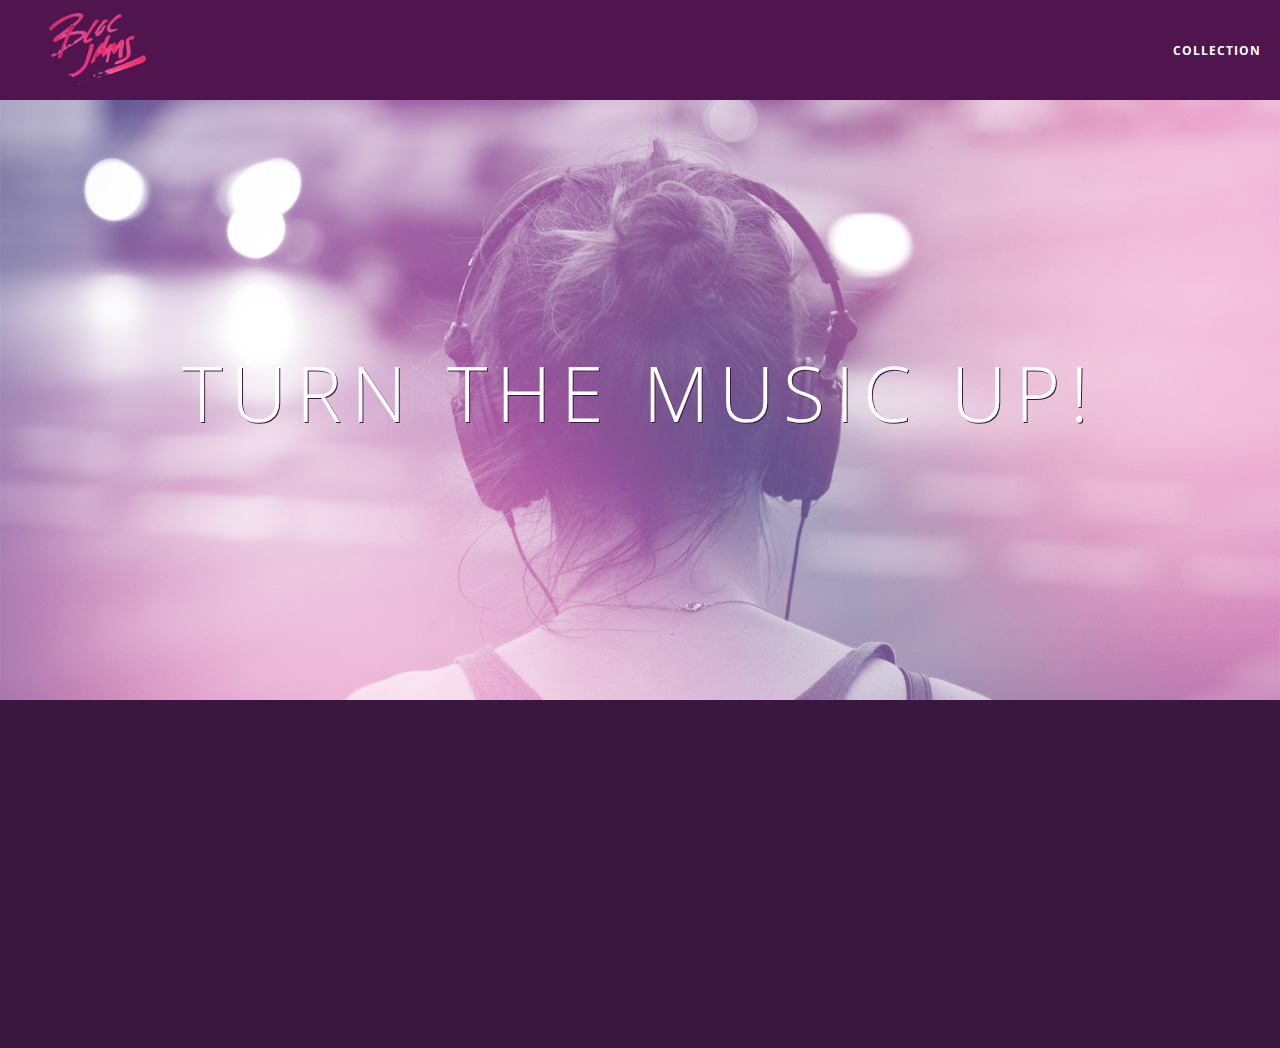
<file: index.html>
<!DOCTYPE html>
 <html>
     <head>
         <title>Bloc Jams</title>
         <meta name="viewport" content="width=device-width, initial-scale=1">
         <link rel="stylesheet" type="text/css" href="http://fonts.googleapis.com/css?family=Open+Sans:400,800,600,700,300">
         <link rel="stylesheet" type="text/css" href="http://code.ionicframework.com/ionicons/2.0.1/css/ionicons.min.css">
         <link rel="stylesheet" type="text/css" href="styles/normalize.css">
         <link rel="stylesheet" type="text/css" href="styles/main.css">
         <link rel="stylesheet" type="text/css" href="styles/landing.css">
     </head>
     <body class="landing">
         <nav class="navbar"> <!-- nav bar -->
             <a href="index.html" class="logo">
                 <img src="assets/images/bloc_jams_logo.png" alt="bloc jams logo">
             </a>
             <div class="links-container">
                 <a href="collection.html" class="navbar-link">collection</a>
             </div>
         </nav>

         <section class="hero-content"> <!-- hero content -->
             <h1 class="hero-title">Turn the music up!</h1>
         </section>
        
         <div class=clearfix>
         <section class="selling-points container"> <!-- selling points -->
             <div class="point column third">
                 <span class="ion-music-note"></span>
                 <h5 class="point-title">Choose your music</h5>
                 <p class="point-description">The world is full of music; why should you have to listen to music that someone else chose?</p>
             </div>
             <div class="point column third">
                 <span class="ion-radio-waves"></span>
                 <h5 class="point-title">Unlimited, streaming, ad-free</h5>
                 <p class="point-description">No arbitrary limits. No distractions.</p>
             </div>
             <div class="point column third">
                 <span class="ion-iphone"></span>
                 <h5 class="point-title">Mobile enabled</h5>
                 <p class="point-description">Listen to your music on the go. This streaming service is available on all mobile platforms.</p>
             </div>
         </section>
         </div>
         <script src="https://code.jquery.com/jquery-2.1.3.min.js"></script>         
         <script src="scripts/utilities.js"></script>
         <script src="scripts/landing.js"></script>
     </body>
 </html>
</file>
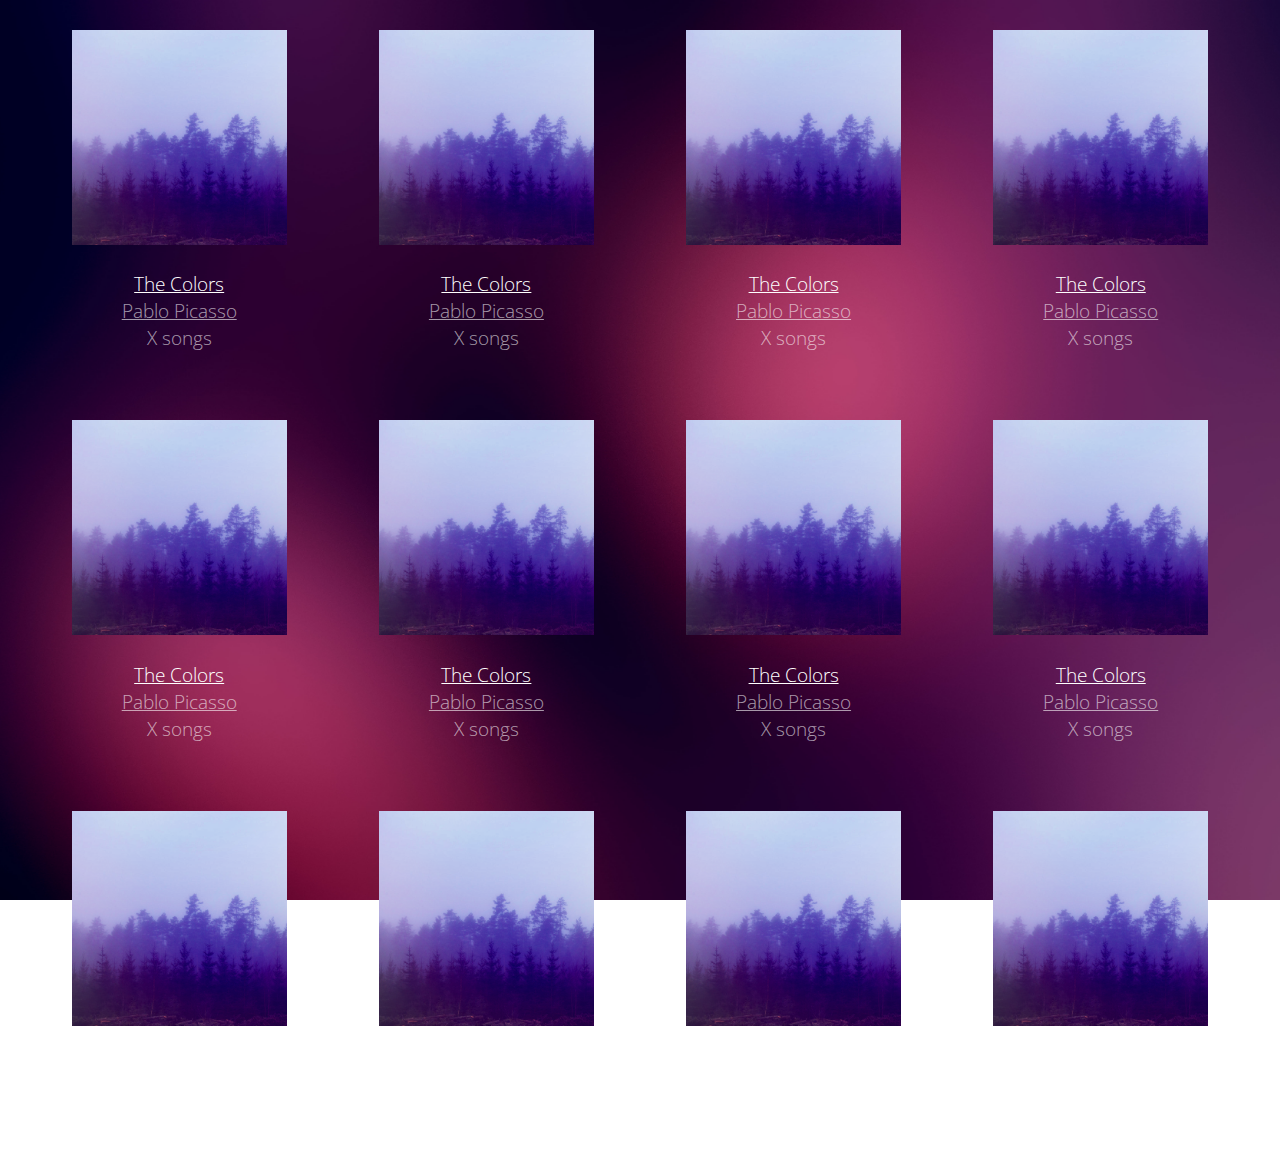
<file: collection.html>
<!DOCTYPE html>
<html>
    <head>
        <title>Bloc Jams</title>
        <meta name="viewport" content="width=device-width, initial-scale=1">
        <link rel="stylesheet" type="text/css" href="http://fonts.googleapis.com/css?family=Open+Sans:400,800,600,700,300">
        <link rel="stylesheet" type="text/css" href="http://code.ionicframework.com/ionicons/2.0.1/css/ionicons.min.css">
        <link rel="stylesheet" type="text/css" href="styles/normalize.css">
        <link rel="stylesheet" type="text/css" href="styles/main.css">
        <link rel="stylesheet" type="text/css" href="styles/collection.css">
    </head>
    <body class="collection">
        <section class="album-covers container clearfix">
        </section>
    <script src="https://code.jquery.com/jquery-2.1.3.min.js"></script>
    <script src="scripts/collection.js"></script>
    </body>
 </html>
</file>
<file: styles/main.css>
*, *:before, *:after {
    -moz-box-sizing: border-box;
    -webkit-box-sizing: border-box;
    box-sizing: border-box;
}

html {
     height: 100%; /* makes sure our HTML takes up 100% of the browser window */
     font-size: 100%;
 }
 
 body {
     font-family: 'Open Sans'; /* sets our font to the "Open Sans" typeface */
     color: white;             /* sets the text color to white */
     min-height: 100%;         /* says the height of the body must be, at minimum, 100% of the window */
 }
 
 
 .navbar {
     position: relative;
     padding: 0.5rem;
     background-color: rgba(101,18,95,0.5);
     z-index: 1;
 }
 
 .navbar .logo {
     position: relative; /* positioning will be explained in a resource */
     left: 2rem;
     cursor: pointer;  /* produces the finger-pointer icon when you hover over the logo */
 }
 
 .navbar .links-container {
     display: table;
     position: absolute;
     top: 0;
     right: 0;
     height: 100px;
     color: white;
     text-decoration: none;
 }
 
 .links-container .navbar-link {
     display: table-cell;
     position: relative;
     height: 100%;
     padding-left: 1rem;
     padding-right: 1rem;
     /* #4 */
     vertical-align: middle;
     color: white;
     font-size: 0.625rem;
     letter-spacing: 0.05rem;
     font-weight: 700;
     text-transform: uppercase;
     /* #3 */
     text-decoration: none;
     cursor: pointer;
 }
 
   /* #5 */
 .links-container .navbar-link:hover {
     color: rgb(233,50,117);
     background-color: white; 
 }
.container {
     margin: 0 auto;
     max-width: 64rem;
 }
 
 .container.narrow {
     max-width: 56rem;
 }

 /* Medium screens (640px) */
 @media (min-width: 640px) {
     html { font-size: 112%; }
     
     .column {
         float: left;
         padding-left: 1rem;
         padding-right: 1rem;
     }
     
     .column.full { width: 100%; }
     .column.two-thirds { width: 66.7%; }
     .column.half { width: 50%; }
     .column.third { width: 33.3%; }
     .column.fourth { width: 25%; }
     .column.flow-opposite { float: right; }  
 }

 /* Large screens (1024px) */
 @media (min-width: 1024px) {
     html { font-size: 120%; }
 }

.clearfix::before,
.clearfix::after {
   content: " ";
   display: table;
}

.clearfix::after {
   clear: both;
}
</file>
<file: styles/landing.css>
body.landing {
     background-color: rgb(58,23,63);
}
 
.hero-content {
     position: relative;
     min-height: 600px;
     background-image: url(../assets/images/bloc_jams_bg.jpg);
     background-repeat: no-repeat;
     background-position: center center;
     background-size: cover;
}
 
.hero-content .hero-title {
     position: absolute;
     top: 40%;
     -webkit-transform: translateY(-50%);
     -moz-transform: translateY(-50%);
     transform: translateY(-50%);
     width: 100%;
     text-align: center;
     font-size: 4rem;
     font-weight: 300;
     text-transform: uppercase;
     letter-spacing: 0.5rem;
     text-shadow: 1px 1px 0px rgb(58,23,63);
}
 
.selling-points {
     position: relative;
}
 
.point {
     position: relative;
     padding: 2rem;
     text-align: center;
     opacity: 0;
     -webkit-transform: scaleX(0.9) translateY(3rem);
     -moz-transform: scaleX(0.9) translateY(3rem);
     transform: scaleX(0.9) translateY(3rem);
     -webkit-transition: all 0.25s ease-in-out;
     -moz-transition: all 0.25s ease-in-out;
     transition: all 0.25s ease-in-out;
     -webkit-transition-delay: 0.2s;
     -moz-transition-delay: 0.2s;
     transition-delay: 0.2s;
}
 
.point .point-title {
     font-size: 1.25rem;
 }
 
 .ion-music-note,
 .ion-radio-waves,
 .ion-iphone {
     color: rgb(233,50,117);
     font-size: 5rem;
}
</file>
<file: styles/collection.css>
body.collection {
     background-image: url(../assets/images/blurred_backgrounds/blur_bg_2.jpg);
     background-repeat: no-repeat;
     background-attachment: fixed;
     background-position: center center;
     background-size: cover;
 }
 
 .album-covers {
     position: relative;
 }
 
 .collection-album-container {
     position: relative;
     margin-top: 30px;
     margin-bottom: 20px;
     text-align: center;
 }
 
 .collection-album-container .caption {
     margin-top: 10px;
 }
 
 .collection-album-container .caption p {
     font-size: 1rem;
     font-weight: 300;
     color: rgba(255, 255, 255, 0.6);
 }
 
 .collection-album-container .caption p a {
     color: rgba(255, 255, 255, 0.6);
 }
 
 .collection-album-container .caption p a.album-name {
     color: white;
 }
 
 .collection-album-container img {
     width: 80%;
 }
</file>
